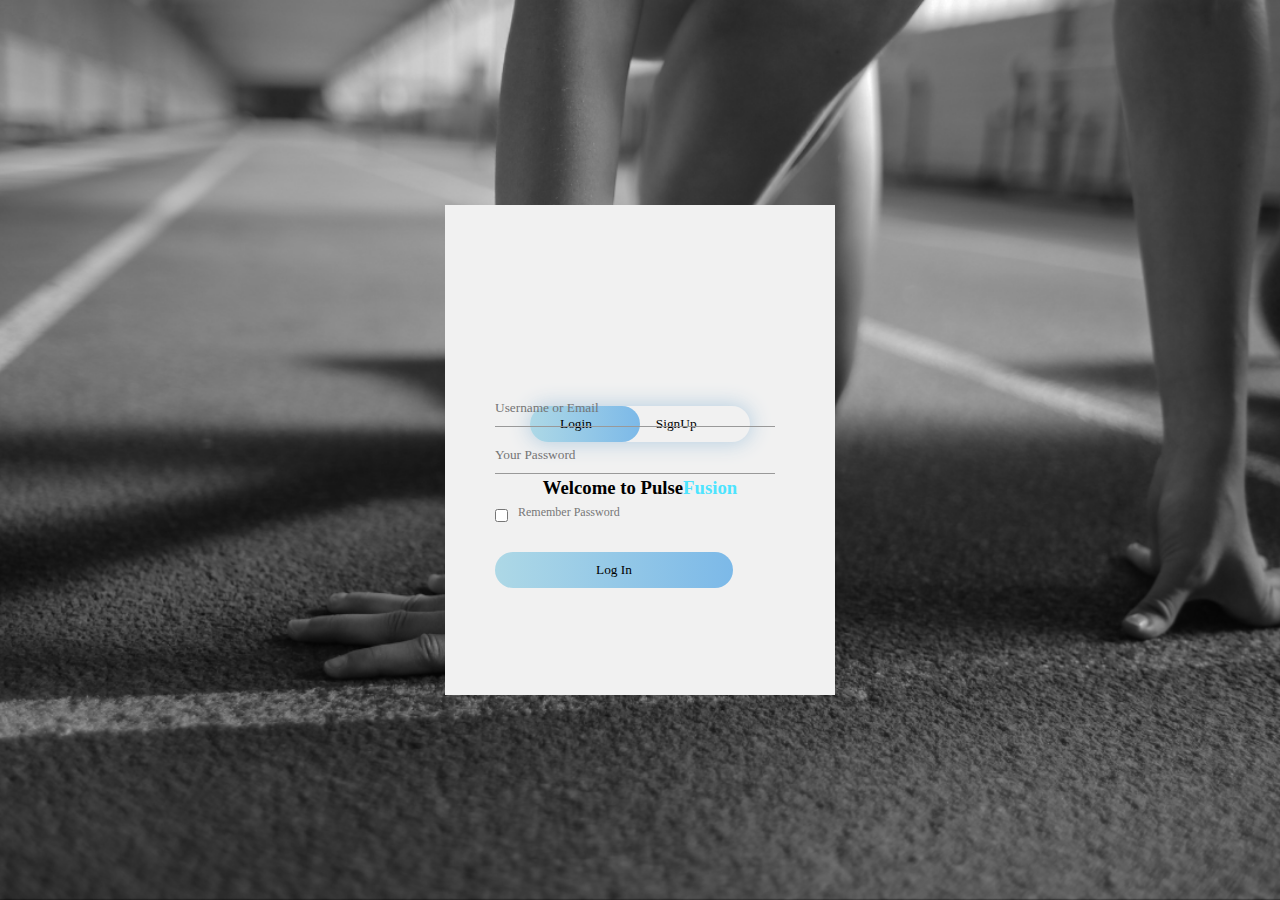
<file: signup-login form/form.html>
<!DOCTYPE html>
<html lang="en">
  <head>
    <meta charset="UTF-8" />
    <meta name="viewport" content="width=device-width, initial-scale=1.0" />
    <title>SignUp/Login page</title>
    <link rel="stylesheet" href="design.css" />
  </head>
  <body>
    <div class="hero">
      <div class="form-box">
        <div class="button-box">
          <div class="btn"></div>
          <button type="button" class="toggle-btn" onclick="login()">
            Login
          </button>
          <button type="button" class="toggle-btn" onclick="signup()">
            SignUp
          </button>
        </div>
        <div class="text">
          <h3>Welcome to Pulse<span1 class="logo-text">Fusion</span1></h3>
        </div>
        <form id="login" class="input-group">
          <input
            type="text"
            class="input-field"
            placeholder="Username or Email"
            required
          />
          <input
            type="text"
            class="input-field"
            placeholder="Your Password"
            required
          />
          <input type="checkbox" class="check-box" /><span
            >Remember Password</span
          >
          <button type="submit" class="submit-btn">Log In</button>
        </form>
        <form id="signup" class="input-group">
          <input
            type="text"
            class="input-field"
            placeholder="Username"
            required
          />
          <input
            type="email"
            class="input-field"
            placeholder="Email Address"
            required
          />
          <input
            type="text"
            class="input-field"
            placeholder="Your Password"
            required
          />
          <input type="checkbox" class="check-box" required /><span
            >I agree to the Terms & Conditions</span
          >
          <button type="submit" class="submit-btn">Sign Up</button>
        </form>
      </div>
    </div>

    <script src="function.js"></script>
  </body>
</html>
</file>
<file: signup-login form/design.css>
* {
    margin: 0;
    padding: 0;
    font-family: cursive;
    align-content: center;
}


@import url('https://fonts.googleapis.com/css2?family=Roboto:ital,wght@0,100;0,300;0,400;0,500;0,700;0,900;1,100;1,300;1,400;1,500;1,700;1,900&display=swap');
.hero {
    height: 100%;
    width: 100%;
    background-image: url(Untitled\ design\ \(18\).png);
    background-position: center;
    background-size: cover;
    position: absolute;
}

.form-box{
    width: 380px;
    height: 480px;
    position: relative;
    margin: 6% auto;
    background: #f1f1f1;
    padding: 5px;
    overflow: hidden;
}

.button-box{
    width: 220px;
    margin: 35px auto;
    position: relative;
    box-shadow: 0 0 20px 2px #bad1e2;
    border-radius: 30px;
}

.toggle-btn{
    padding: 10px 30px;
    cursor: pointer;
    background: transparent;
    border: 0;
    outline: none;
    position: relative;
}

.btn{
    top: 0;
    left: 0;
    position: absolute;
    width: 110px;
    height: 100%;
    background: linear-gradient(to right, lightblue, #7CB9E8);
    border-radius: 30px;
    transition: 0.5s;
}

.text{
    margin: 30px auto;
    text-align: center;
}



.input-group{
    top: 180px;
    position: absolute;
    width: 280px;
    transition: 0.5s;
}

.input-field{
    width: 100%;
    padding: 10px 0;
    margin: 5px 0;
    border-left: 0;
    border-right: 0;
    border-top: 0;
    border-bottom: 1px solid #999;
    outline: none;
    background: transparent;
}

.submit-btn{
    width: 85%;
    padding: 10px 30px;
    cursor: pointer;
    display: block;
    background: linear-gradient(to right , lightblue, #7CB9E8);
    border: 0;
    outline: none;
    border-radius: 30px;

}

.check-box{
    margin: 30px 10px 30px 0;
}

span{
    color: #777;
    font-size: 12px;
    bottom: 68px;
    position: absolute;
}

.logo-text{
    color: rgba(77, 228, 255);
}


#login{
    left: 50px;
}

#signup{
    left: 450px;
}
</file>
